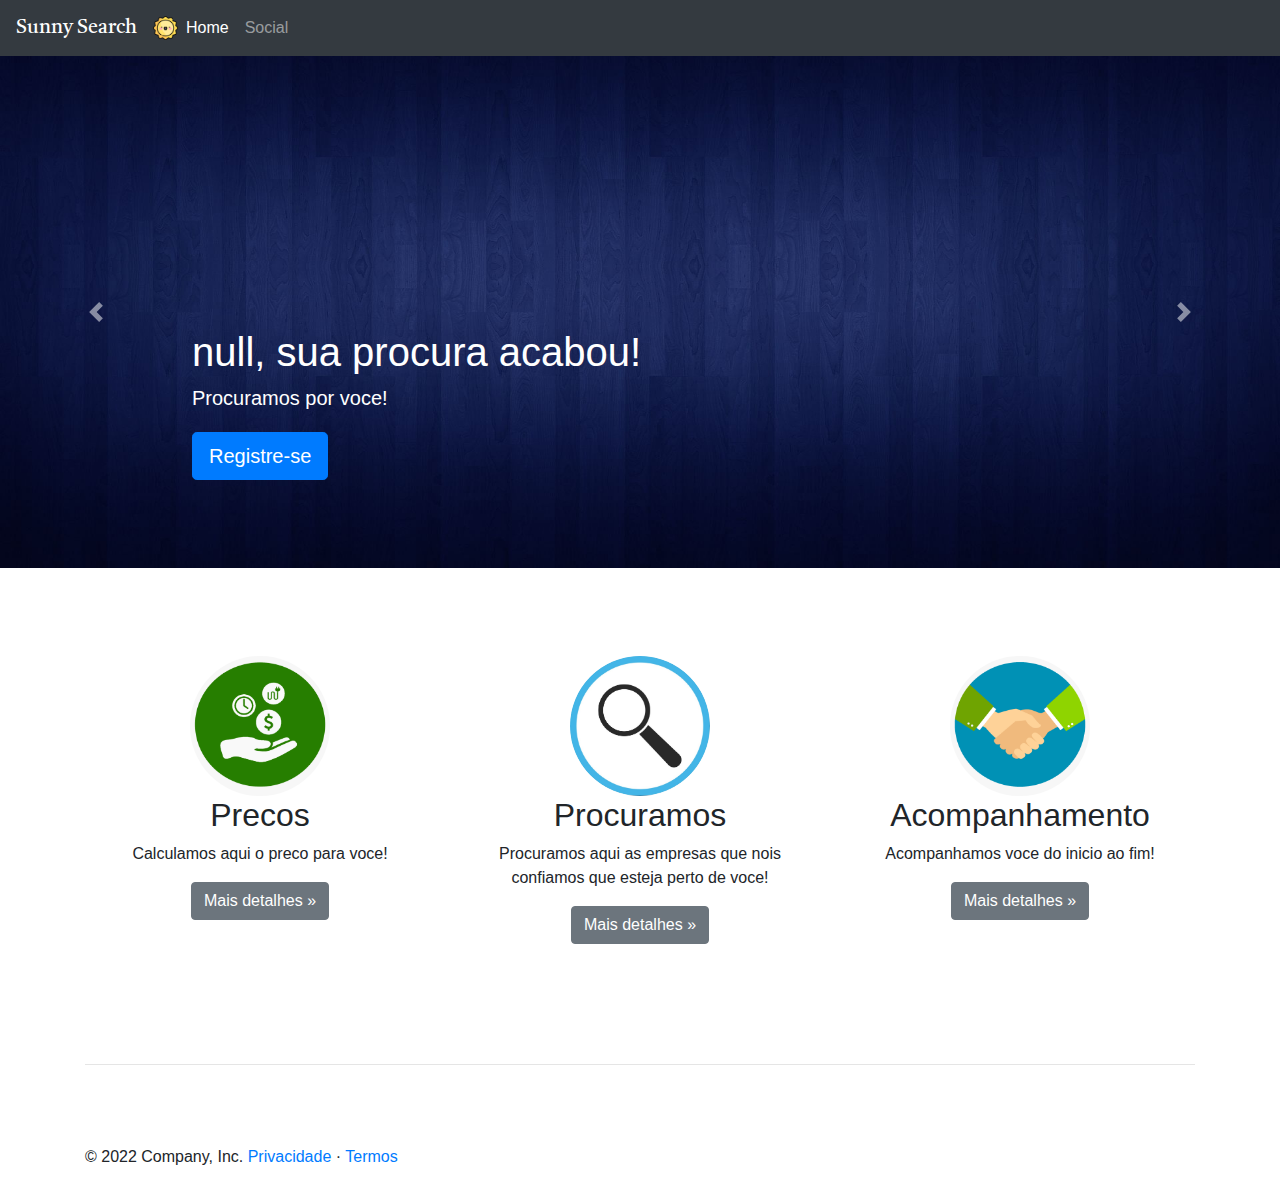
<file: index.html>
<!doctype html>
<html lang="en">
  <head>
    <meta charset="utf-8">
    <meta name="viewport" content="width=device-width, initial-scale=1, shrink-to-fit=no">
    <meta name="description" content="">
    <meta name="author" content="">
    <link rel="icon" href="free-sun.icon.jpg">
    <script src="https://cdn.jsdelivr.net/npm/bootstrap@5.1.3/dist/js/bootstrap.bundle.min.js" integrity="sha384-ka7Sk0Gln4gmtz2MlQnikT1wXgYsOg+OMhuP+IlRH9sENBO0LRn5q+8nbTov4+1p" crossorigin="anonymous"></script>
    <title>Website banco de dados</title>

    <!-- Bootstrap core CSS -->
    <link href="https://cdn.jsdelivr.net/npm/bootstrap@5.1.3/dist/css/bootstrap.min.css" rel="stylesheet" integrity="sha384-1BmE4kWBq78iYhFldvKuhfTAU6auU8tT94WrHftjDbrCEXSU1oBoqyl2QvZ6jIW3" crossorigin="anonymous">
    <link rel="preconnect" href="https://fonts.googleapis.com">
    <link rel="preconnect" href="https://fonts.gstatic.com" crossorigin>
    <link href="https://fonts.googleapis.com/css2?family=Castoro&display=swap" rel="stylesheet">
    <!-- Custom styles for this template -->
    <link href="css\styles.css" rel="stylesheet">
  </head>
  <body>

    <header>
      <nav class="navbar navbar-expand-md navbar-dark sticky-top bg-dark">
        <a class="navbar-brand" href="index.html"> Sunny Search</a>
        <img id="Pic-navbar" src="sun (1).png" alt="Generic placeholder image">
        <button class="navbar-toggler" type="button" data-toggle="collapse" data-target="#navbarCollapse" aria-controls="navbarCollapse" aria-expanded="false" aria-label="Toggle navigation">
          <span class="navbar-toggler-icon"></span>
        </button>
        <div class="collapse navbar-collapse" id="navbarCollapse">
          <ul class="navbar-nav mr-auto">
            <li class="nav-item active">
              <a class="nav-link" href="index.html">Home </span></a>
            </li>
            <li class="nav-item">
              <a class="nav-link" href="https://twitter.com/SunnySearch">Social</a>
            </li>
          </ul>

      </nav>
    </header>

    <main role="main">
      <script>
      var name = prompt("Hello, and Welcome to this Website! I apologize but it is still under contruction, What is your name? ");
      var cliente = name + ", sua procura acabou!"
      </script>
      <div id="myCarousel" class="carousel slide" data-ride="carousel" data-bs-pause="houver">
        <div class="carousel-inner">
          <img class="Mascote" src="SunnySearching.png" alt="Mascote">
          <div class="carousel-item active">
            <img class="first-slide" src="blue.png" alt="First slide">
            <div class="container">
              <div class="carousel-caption text-left">
                <h1>
                <script type="text/javascript">
                  document.write(cliente);
                </script>
                </h1>
                <p>Procuramos por voce!</p>
                <p><a class="btn btn-lg btn-primary" href="index2.html" role="button">Registre-se</a></p>
              </div>
            </div>
          </div>
          <div class="carousel-item">
            <img class="second-slide" src="blue.png" alt="Second slide">
            <div class="container">
              <div class="carousel-caption">
                <h1>Ajuda do comeco ao fim.</h1>
                <p>Consultoria antes e depois da compra!</p>
                <p><a class="btn btn-lg btn-primary" href="index4.html" role="button">Saiba mais!</a></p>
              </div>
            </div>
          </div>
          <div class="carousel-item">
            <img class="third-slide" src="blue.png" alt="Third slide">
            <div class="container">
              <div class="carousel-caption text-right">
                <h1>Consulte agora!</h1>
                <p>Estou esperando por voce!</p>
                <p><a class="btn btn-lg btn-primary" href="index2.html" role="button">Contato</a></p>
              </div>
            </div>
          </div>
        </div>
        <button class="carousel-control-prev" type="button" data-bs-target="#myCarousel" data-bs-slide="prev">
          <span class="carousel-control-prev-icon" aria-hidden="true"></span>
          <span class="visually-hidden">Previous</span>
        </button>
        <button class="carousel-control-next" type="button" data-bs-target="#myCarousel" data-bs-slide="next">
          <span class="carousel-control-next-icon" aria-hidden="true"></span>
          <span class="visually-hidden">Next</span>
        </button>
      </div>

      <div class="container marketing">
        <div class="row">
          <div class="col-lg-4">
            <img class="rounded-circle" src="money-circle-icon-png-transparent-png.png" alt="Generic placeholder image" width="140" height="140">
            <h2>Precos</h2>
            <p>Calculamos aqui o preco para voce! </p>
            <p><a class="btn btn-secondary" href="index3.html" role="button">Mais detalhes &raquo;</a></p>
          </div>
          <div class="col-lg-4">
            <img class="rounded-circle" src="search-tool-flat-rounded-icon-vector.jpg" alt="Generic placeholder image" width="140" height="140">
            <h2>Procuramos</h2>
            <p>Procuramos aqui as empresas que nois confiamos que esteja perto de voce!</p>
            <p><a class="btn btn-secondary" href="index5.html" role="button">Mais detalhes &raquo;</a></p>
          </div>
          <div class="col-lg-4">
            <img class="rounded-circle" src="hand-shake.png" alt="Generic placeholder image" width="140" height="140">
            <h2>Acompanhamento</h2>
            <p>Acompanhamos voce do inicio ao fim!</p>
            <p><a class="btn btn-secondary" href="#" role="button">Mais detalhes &raquo;</a></p>
          </div>
        </div>

        <hr class="featurette-divider">

      </div><!-- /.container -->


      <!-- FOOTER -->
      <footer class="container">
        <p class="float-right">
        <p>&copy; 2022 Company, Inc. <a href="#">Privacidade</a> &middot; <a href="#">Termos</a></p>
      </footer>

    </main>
  </body>
</html>
</file>
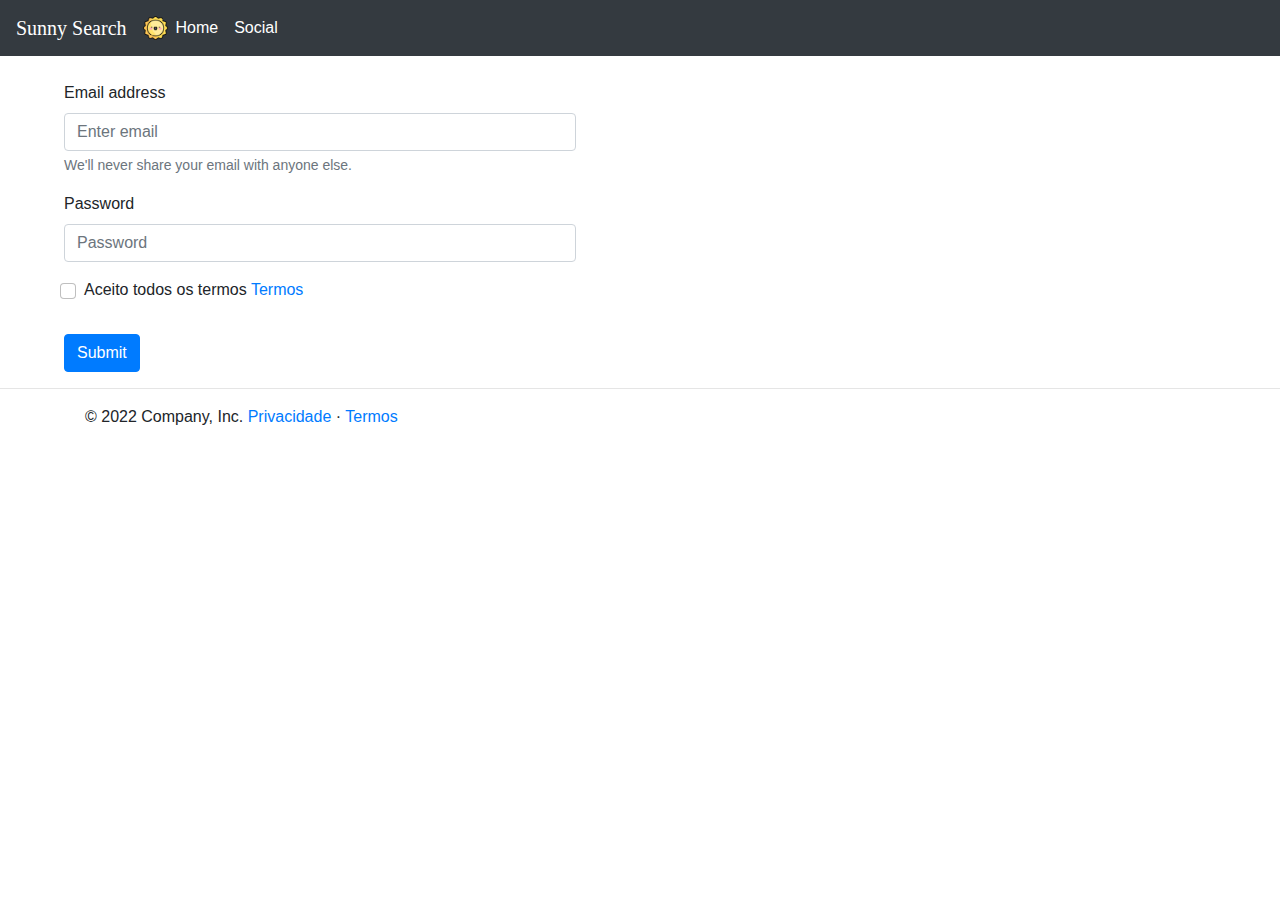
<file: index2.html>
<!doctype html>
<html lang="en">
  <head>
    <meta charset="utf-8">
    <meta name="viewport" content="width=device-width, initial-scale=1, shrink-to-fit=no">
    <meta name="description" content="">
    <meta name="author" content="">
    <link rel="icon" href="free-sun.icon.jpg">
    <script src="https://cdn.lordicon.com/lusqsztk.js"></script>
    <script src="https://cdn.jsdelivr.net/npm/bootstrap@5.1.3/dist/js/bootstrap.bundle.min.js" integrity="sha384-ka7Sk0Gln4gmtz2MlQnikT1wXgYsOg+OMhuP+IlRH9sENBO0LRn5q+8nbTov4+1p" crossorigin="anonymous"></script>
    <title>Website banco de dados</title>

    <!-- Bootstrap core CSS -->
    <link href="https://cdn.jsdelivr.net/npm/bootstrap@5.1.3/dist/css/bootstrap.min.css" rel="stylesheet" integrity="sha384-1BmE4kWBq78iYhFldvKuhfTAU6auU8tT94WrHftjDbrCEXSU1oBoqyl2QvZ6jIW3" crossorigin="anonymous">

    <!-- Custom styles for this template -->
    <link href="css\styles.css" rel="stylesheet">
  </head>
  <body>

    <header>
      <nav class="navbar navbar-expand-md navbar-dark fixed-top bg-dark">
        <a class="navbar-brand" href="index.html">Sunny Search</a>
        <img id="Pic-navbar" src="sun (1).png" alt="Generic placeholder image">
        <button class="navbar-toggler" type="button" data-toggle="collapse" data-target="#navbarCollapse" aria-controls="navbarCollapse" aria-expanded="false" aria-label="Toggle navigation">
          <span class="navbar-toggler-icon"></span>
        </button>
        <div class="collapse navbar-collapse" id="navbarCollapse">
          <ul class="navbar-nav mr-auto">
            <li class="nav-item active">
              <a class="nav-link" href="index.html">Home </span></a>
            </li>
            <li class="nav-item active">
              <a class="nav-link" href="https://twitter.com/SunnySearch">Social</a>
            </li>
          </ul>
        </div>
      </nav>
    </header>
      <!-- Registro-->
    <main role="main">
        <hr>
        <form>
        <div class="form-group">
        <label id="email" for="exampleInputEmail1">Email address</label>
        <input type="email" class="form-control" id="exampleInputEmail1" aria-describedby="emailHelp" placeholder="Enter email">
        <small id="emailHelp" class="form-text text-muted">We'll never share your email with anyone else.</small>
        <lord-icon id="lordiconsun"
        src="https://cdn.lordicon.com/emjmorqk.json"
        trigger="loop"
        style="width:250px;height:250px">
        </lord-icon>
        </div>
        <div class="form-group">
        <label for="exampleInputPassword1">Password</label>
        <input type="password" class="form-control" id="exampleInputPassword1" placeholder="Password">
        </div>
        <div class="form-check">
        <input type="checkbox" class="form-check-input" id="exampleCheck1">
        <label class="form-check-label" for="exampleCheck1">Aceito todos os termos</label>
        <a href="#">Termos</a></p>
        </div>
        <button onclick="myFunction()" type="submit" id="Botao"class="btn btn-primary">Submit</button>
        </form>
        </div>
        
        <hr>

      </div><!-- /.container -->


      <!-- FOOTER -->
      <footer class="container">
        <p class="float-right">
        <p>&copy; 2022 Company, Inc. <a href="#">Privacidade</a> &middot; <a href="#">Termos</a></p>
      </footer>
    </main>
  </body>
</html>
</file>
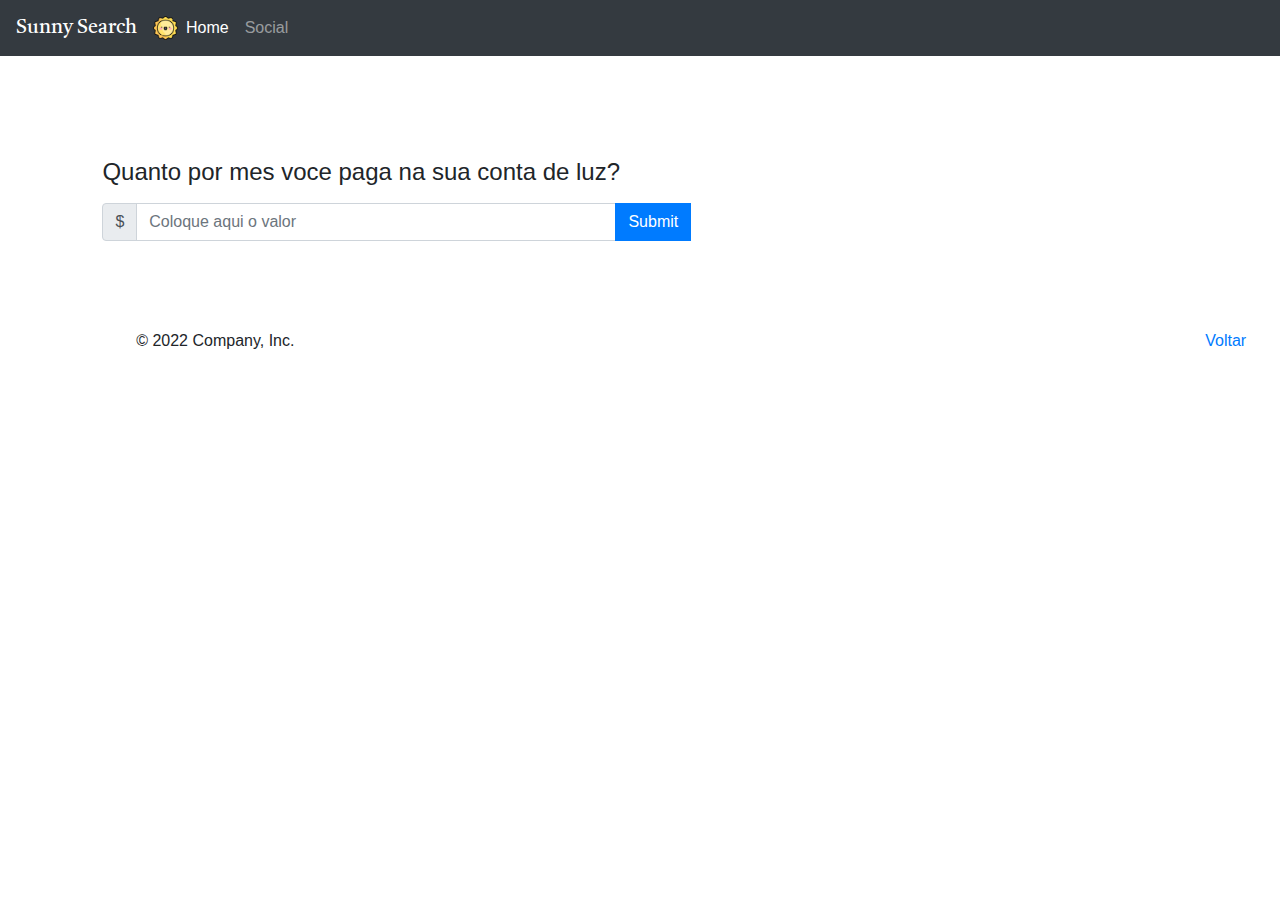
<file: index3.html>
<!doctype html>
<html lang="en">
  <head>
    <meta charset="utf-8">
    <meta name="viewport" content="width=device-width, initial-scale=1, shrink-to-fit=no">
    <meta name="description" content="">
    <meta name="author" content="">
    <link rel="icon" href="free-sun.icon.jpg">
    <script src="https://cdn.jsdelivr.net/npm/bootstrap@5.1.3/dist/js/bootstrap.bundle.min.js" integrity="sha384-ka7Sk0Gln4gmtz2MlQnikT1wXgYsOg+OMhuP+IlRH9sENBO0LRn5q+8nbTov4+1p" crossorigin="anonymous"></script>
    <title>Website banco de dados</title>

    <!-- Bootstrap core CSS -->
    <link href="https://cdn.jsdelivr.net/npm/bootstrap@5.1.3/dist/css/bootstrap.min.css" rel="stylesheet" integrity="sha384-1BmE4kWBq78iYhFldvKuhfTAU6auU8tT94WrHftjDbrCEXSU1oBoqyl2QvZ6jIW3" crossorigin="anonymous">
    <link rel="preconnect" href="https://fonts.googleapis.com">
    <link rel="preconnect" href="https://fonts.gstatic.com" crossorigin>
    <link href="https://fonts.googleapis.com/css2?family=Castoro&display=swap" rel="stylesheet">
    <!-- Custom styles for this template -->
    <link href="css\styles.css" rel="stylesheet">
  </head>
  <body>
<!-- preco-->
    <header>
      <nav class="navbar navbar-expand-md navbar-dark sticky-top bg-dark">
        <a class="navbar-brand" href="index.html">Sunny Search</a>
        <img id="Pic-navbar" src="sun (1).png" alt="Generic placeholder image">
        <button class="navbar-toggler" type="button" data-toggle="collapse" data-target="#navbarCollapse" aria-controls="navbarCollapse" aria-expanded="false" aria-label="Toggle navigation">
          <span class="navbar-toggler-icon"></span>
        </button>
        <div class="collapse navbar-collapse" id="navbarCollapse">
          <ul class="navbar-nav mr-auto">
            <li class="nav-item active">
              <a class="nav-link" href="index.html">Home </span></a>
            </li>
            <li class="nav-item">
              <a class="nav-link" href="https://twitter.com/SunnySearch">Social</a>
            </li>
          </ul>
        </div>
      </nav>
    </header>

    <main id="Preco" role="main">

      <h4 id="Titlemoney">Quanto por mes voce paga na sua conta de luz?</h4>
      <div id="Cashpart"class="input-group mb-3">
        <span class="input-group-text">$</span>
        <input id="Money123" type="text" class="form-control" aria-label="Dollar amount (with dot and two decimal places)" placeholder="Coloque aqui o valor"><button onclick="myFunction()" type="submit" class="btn btn-primary">Submit</button>

        <script type="text/javascript">
        function myFunction() {
          const x = document.getElementById('Money123');
          var Dinheiro = x.value;
          var quantovaiser1 = 32.604;
          var quantovaiser2 = 45.6456;
          var money1 = Dinheiro*quantovaiser1;
          var money2 = Dinheiro*quantovaiser2;
          var Total = ("O custo total sera entre. R$")+ money1 + (" e R$") + money2;
          document.getElementById('Total').innerHTML = Total;
        }
        </script>
      </div>
        <p id="Total"></p>



      <!-- FOOTER -->
      <br>
      <br>
      <br>
      <footer class="container">
        <p class="float-right"><a href="index.html">Voltar</a></p>
        <p>&copy; 2022 Company, Inc. </p>
      </footer>
    </main>
  </body>
</html>
</file>
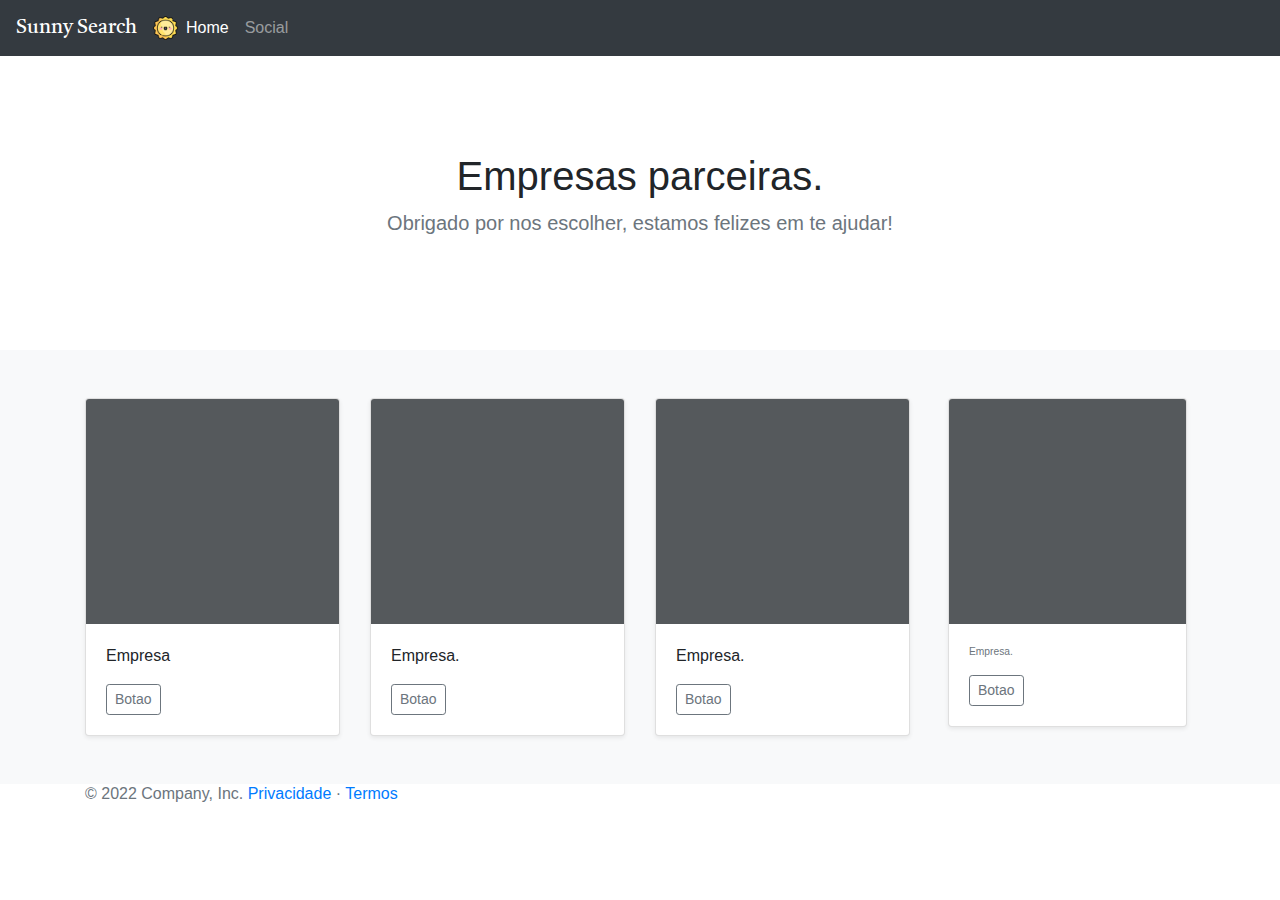
<file: index5.html>
<!doctype html>
<html lang="en">
  <head>
    <meta charset="utf-8">
    <meta name="viewport" content="width=device-width, initial-scale=1, shrink-to-fit=no">
    <meta name="description" content="">
    <meta name="author" content="">
    <link rel="icon" href="free-sun.icon.jpg">
    <script src="https://cdn.jsdelivr.net/npm/bootstrap@5.1.3/dist/js/bootstrap.bundle.min.js" integrity="sha384-ka7Sk0Gln4gmtz2MlQnikT1wXgYsOg+OMhuP+IlRH9sENBO0LRn5q+8nbTov4+1p" crossorigin="anonymous"></script>
    <title>Website banco de dados</title>

    <!-- Bootstrap core CSS -->
    <link href="https://cdn.jsdelivr.net/npm/bootstrap@5.1.3/dist/css/bootstrap.min.css" rel="stylesheet" integrity="sha384-1BmE4kWBq78iYhFldvKuhfTAU6auU8tT94WrHftjDbrCEXSU1oBoqyl2QvZ6jIW3" crossorigin="anonymous">
    <link rel="preconnect" href="https://fonts.googleapis.com">
    <link rel="preconnect" href="https://fonts.gstatic.com" crossorigin>
    <link href="https://fonts.googleapis.com/css2?family=Castoro&display=swap" rel="stylesheet">
    <!-- Sites parceiros-->
    <link href="css\styles.css" rel="stylesheet">
  </head>
  <body>

    <header>
      <nav class="navbar navbar-expand-md navbar-dark sticky-top bg-dark">
        <a class="navbar-brand" href="index.html"> Sunny Search</a>
        <img id="Pic-navbar" src="sun (1).png" alt="Generic placeholder image">
        <button class="navbar-toggler" type="button" data-toggle="collapse" data-target="#navbarCollapse" aria-controls="navbarCollapse" aria-expanded="false" aria-label="Toggle navigation">
          <span class="navbar-toggler-icon"></span>
        </button>
        <div class="collapse navbar-collapse" id="navbarCollapse">
          <ul class="navbar-nav mr-auto">
            <li class="nav-item active">
              <a class="nav-link" href="index.html">Home </span></a>
            </li>
            <li class="nav-item">
              <a class="nav-link" href="https://twitter.com/SunnySearch">Social</a>
            </li>
          </ul>
      </nav>
    </header>

    <main role="main">
      <main>
  <section class="py-5 text-center container">
    <div class="row py-lg-5">
      <div class="col-lg-6 col-md-8 mx-auto">
        <h1 class="fw-light">Empresas parceiras.</h1>
        <p class="lead text-muted">Obrigado por nos escolher, estamos felizes em te ajudar!</p>
      </div>
    </div>
  </section>

  <div class="album py-5 bg-light">
    <div class="container">
      <div class="row row-cols-1 row-cols-sm-2 row-cols-md-3 row-cols-md-4 g-3">
        <div class="col">
          <div class="card shadow-sm">
            <svg class="bd-placeholder-img card-img-top" width="100%" height="225" role="img" aria-label="Placeholder:Empresas de painéis Solares" preserveAspectRatio="xMidYMid slice" focusable="false"><title>Placeholder</title><rect width="100%" height="100%" fill="#55595c"></rect></svg>
            <div class="card-body">
              <p class="card-text">Empresa</p>
              <div class="d-flex justify-content-between align-items-center">
                <div class="btn-group">
                  <button type="button" class="btn btn-sm btn-outline-secondary">Botao</button>
                </div>
                <small class="text-muted"></small>
              </div>
            </div>
          </div>
        </div>
        <div class="col">
          <div class="card shadow-sm">
            <svg class="bd-placeholder-img card-img-top" width="100%" height="225" xmlns="http://www.w3.org/2000/svg" role="img" aria-label="Placeholder:Empresas de painéis Solares" preserveAspectRatio="xMidYMid slice" focusable="false"><title>Placeholder</title><rect width="100%" height="100%" fill="#55595c"></rect></svg>
            <div class="card-body">
              <p class="card-text">Empresa.</p>
              <div class="d-flex justify-content-between align-items-center">
                <div class="btn-group">
                  <button type="button" class="btn btn-sm btn-outline-secondary">Botao</button>
                </div>
                <small class="text-muted"></small>
              </div>
            </div>
          </div>
        </div>
        <div class="col">
          <div class="card shadow-sm">
            <svg class="bd-placeholder-img card-img-top" width="100%" height="225" xmlns="http://www.w3.org/2000/svg" role="img" aria-label="Placeholder:Empresas de painéis Solares" preserveAspectRatio="xMidYMid slice" focusable="false"><title>Placeholder</title><rect width="100%" height="100%" fill="#55595c"></rect></svg>
            <div class="card-body">
              <p class="card-text">Empresa.</p>
              <div class="d-flex justify-content-between align-items-center">
                <div class="btn-group">
                  <button type="button" class="btn btn-sm btn-outline-secondary">Botao</button>
                </div>
                <small class="text-muted"><small>
              </div>
            </div>
          </div>
        </div>
        <div class="col">
          <div class="card shadow-sm">
            <svg class="bd-placeholder-img card-img-top" width="100%" height="225" xmlns="http://www.w3.org/2000/svg" role="img" aria-label="Placeholder:Empresas de painéis Solares" preserveAspectRatio="xMidYMid slice" focusable="false"><title>Placeholder</title><rect width="100%" height="100%" fill="#55595c"></rect></svg>
            <div class="card-body">
              <p class="card-text">Empresa.</p>
              <div class="d-flex justify-content-between align-items-center">
                <div class="btn-group">
                  <button type="button" class="btn btn-sm btn-outline-secondary">Botao</button>
                </div>
                <small class="text-muted"><small>
              </div>
            </div>
          </div>
        </div>
      </div>
    </div>
  </div>
</main>
      <!-- FOOTER -->
      <footer class="container">
        <p class="float-right">
        <h6>&copy; 2022 Company, Inc. <a href="#">Privacidade</a> &middot; <a href="#">Termos</a></h6>
      </footer>

    </main>
  </body>
</html>
</file>
